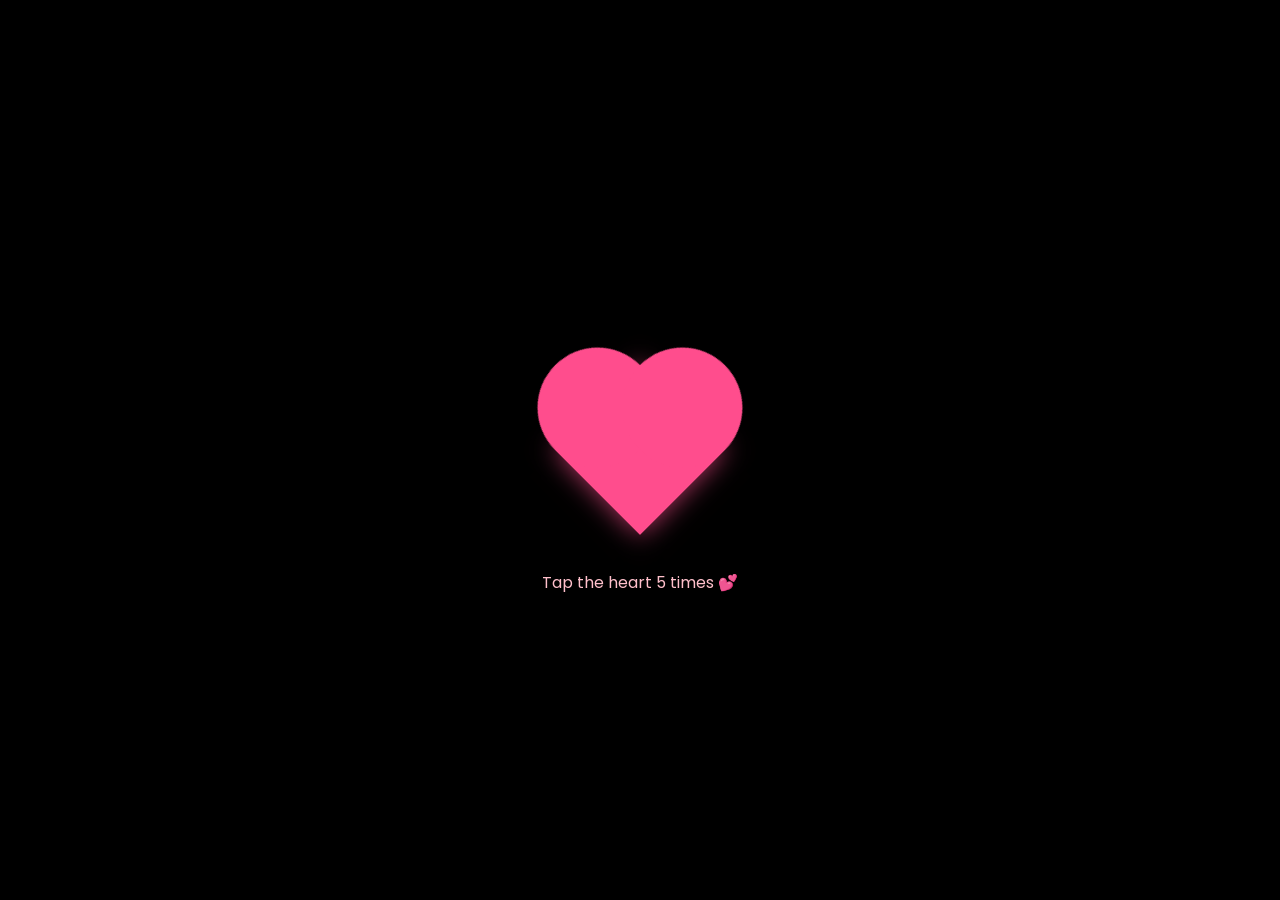
<file: final.html>
<!DOCTYPE html>
<html lang="en">
<head>
<meta charset="UTF-8">
<title>Happy New Year ❤️</title>
<meta name="viewport" content="width=device-width, initial-scale=1.0">

<link href="https://fonts.googleapis.com/css2?family=Great+Vibes&family=Poppins:wght@300;500&display=swap" rel="stylesheet">

<style>
/* ---------- Base ---------- */
body {
  margin: 0;
  height: 100vh;
  background: black;
  overflow: hidden;
  display: flex;
  align-items: center;
  justify-content: center;
  font-family: 'Poppins', sans-serif;
}

/* ---------- Heart Shape Box ---------- */
#heartBox {
  width: 120px;
  height: 120px;
  background: #ff4d8d;
  position: relative;
  transform: rotate(-45deg);
  cursor: pointer;
  animation: pulse 1.5s infinite;
  box-shadow: 0 0 25px rgba(255,77,141,0.7);
  z-index: 5;
}

#heartBox::before,
#heartBox::after {
  content: "";
  width: 120px;
  height: 120px;
  background: #ff4d8d;
  border-radius: 50%;
  position: absolute;
}

#heartBox::before {
  top: -60px;
  left: 0;
}

#heartBox::after {
  left: 60px;
  top: 0;
}

/* ---------- Pulse ---------- */
@keyframes pulse {
  0% { box-shadow: 0 0 20px rgba(255,77,141,0.6); }
  50% { box-shadow: 0 0 50px rgba(255,77,141,1); }
  100% { box-shadow: 0 0 20px rgba(255,77,141,0.6); }
}

#tapText {
  position: absolute;
  top: calc(50% + 120px);
  color: pink;
  font-size: 1rem;
  text-align: center;
}

/* ---------- Light Burst ---------- */
#light {
  position: fixed;
  inset: 0;
  background: radial-gradient(circle, rgba(255,182,193,0.95), transparent 60%);
  opacity: 0;
  transition: 0.5s;
  z-index: 3;
}

/* ---------- Message ---------- */
#message {
  position: absolute;
  text-align: center;
  color: #ffd1dc;
  display: none;
  z-index: 6;
}

#message h1 {
  font-family: 'Great Vibes', cursive;
  font-size: 3.6rem;
  margin-bottom: 10px;
}

/* ---------- Floating Hearts & Balloons ---------- */
.float {
  position: fixed;
  bottom: -50px;
  animation: floatUp linear infinite;
  z-index: 2;
}

@keyframes floatUp {
  to {
    transform: translateY(-120vh);
    opacity: 0;
  }
}

/* ---------- Roses ---------- */
.rose {
  position: fixed;
  font-size: 36px;
  z-index: 4;
  animation: roseIn 3s forwards;
}

@keyframes roseIn {
  from { opacity: 0; transform: translateX(-60px); }
  to { opacity: 1; transform: translateX(0); }
}

/* ---------- Fireworks ---------- */
canvas {
  position: fixed;
  inset: 0;
  pointer-events: none;
  z-index: 1;
}
</style>
</head>

<body>

<canvas id="fireworks"></canvas>
<div id="light"></div>

<div id="heartBox"></div>
<div id="tapText">Tap the heart 5 times 💕</div>

<div id="message">
  <h1>Happy New Year</h1>
  <p>
    to my most beautiful woman ❤️<br>
    <strong>meri pasandida aurat</strong>
  </p>
</div>

<script>
/* ---------- Tap Logic ---------- */
let taps = 0;
const heartBox = document.getElementById("heartBox");
const light = document.getElementById("light");

heartBox.addEventListener("click", () => {
  taps++;

  light.style.opacity = "0.6";
  setTimeout(() => light.style.opacity = "0", 300);

  if (taps === 5) openHeart();
});

/* ---------- Open Heart ---------- */
function openHeart() {
  heartBox.style.display = "none";
  document.getElementById("tapText").style.display = "none";

  light.style.opacity = "1";

  setTimeout(() => {
    light.style.opacity = "0";
    document.getElementById("message").style.display = "block";
    startFloating();
    showRoses();
    startFireworks();   // 🔥 FIRE CRACKERS AT LAST
  }, 900);
}

/* ---------- Floating Hearts & Balloons ---------- */
function startFloating() {
  setInterval(() => {
    const el = document.createElement("div");
    el.className = "float";
    el.innerText = Math.random() > 0.5 ? "❤️" : "🎈";
    el.style.left = Math.random() * 100 + "vw";
    el.style.fontSize = Math.random() * 22 + 20 + "px";
    el.style.animationDuration = Math.random() * 3 + 4 + "s";
    document.body.appendChild(el);
    setTimeout(() => el.remove(), 7000);
  }, 400);
}

/* ---------- Roses ---------- */
function showRoses() {
  const left = document.createElement("div");
  left.className = "rose";
  left.style.left = "15px";
  left.style.bottom = "40%";
  left.innerText = "🌹";

  const right = document.createElement("div");
  right.className = "rose";
  right.style.right = "15px";
  right.style.bottom = "40%";
  right.innerText = "🌹";

  document.body.appendChild(left);
  document.body.appendChild(right);
}

/* ---------- Fire Crackers (LAST) ---------- */
const canvas = document.getElementById("fireworks");
const ctx = canvas.getContext("2d");
canvas.width = innerWidth;
canvas.height = innerHeight;

function startFireworks() {
  setInterval(() => {
    const x = Math.random() * canvas.width;
    const y = Math.random() * canvas.height * 0.5;

    for (let i = 0; i < 90; i++) {
      ctx.beginPath();
      ctx.arc(x, y, 2, 0, Math.PI * 2);
      ctx.fillStyle = `hsl(${Math.random()*360},100%,60%)`;
      ctx.fill();
    }
  }, 700);
}
</script>

</body>
</html>
</file>
